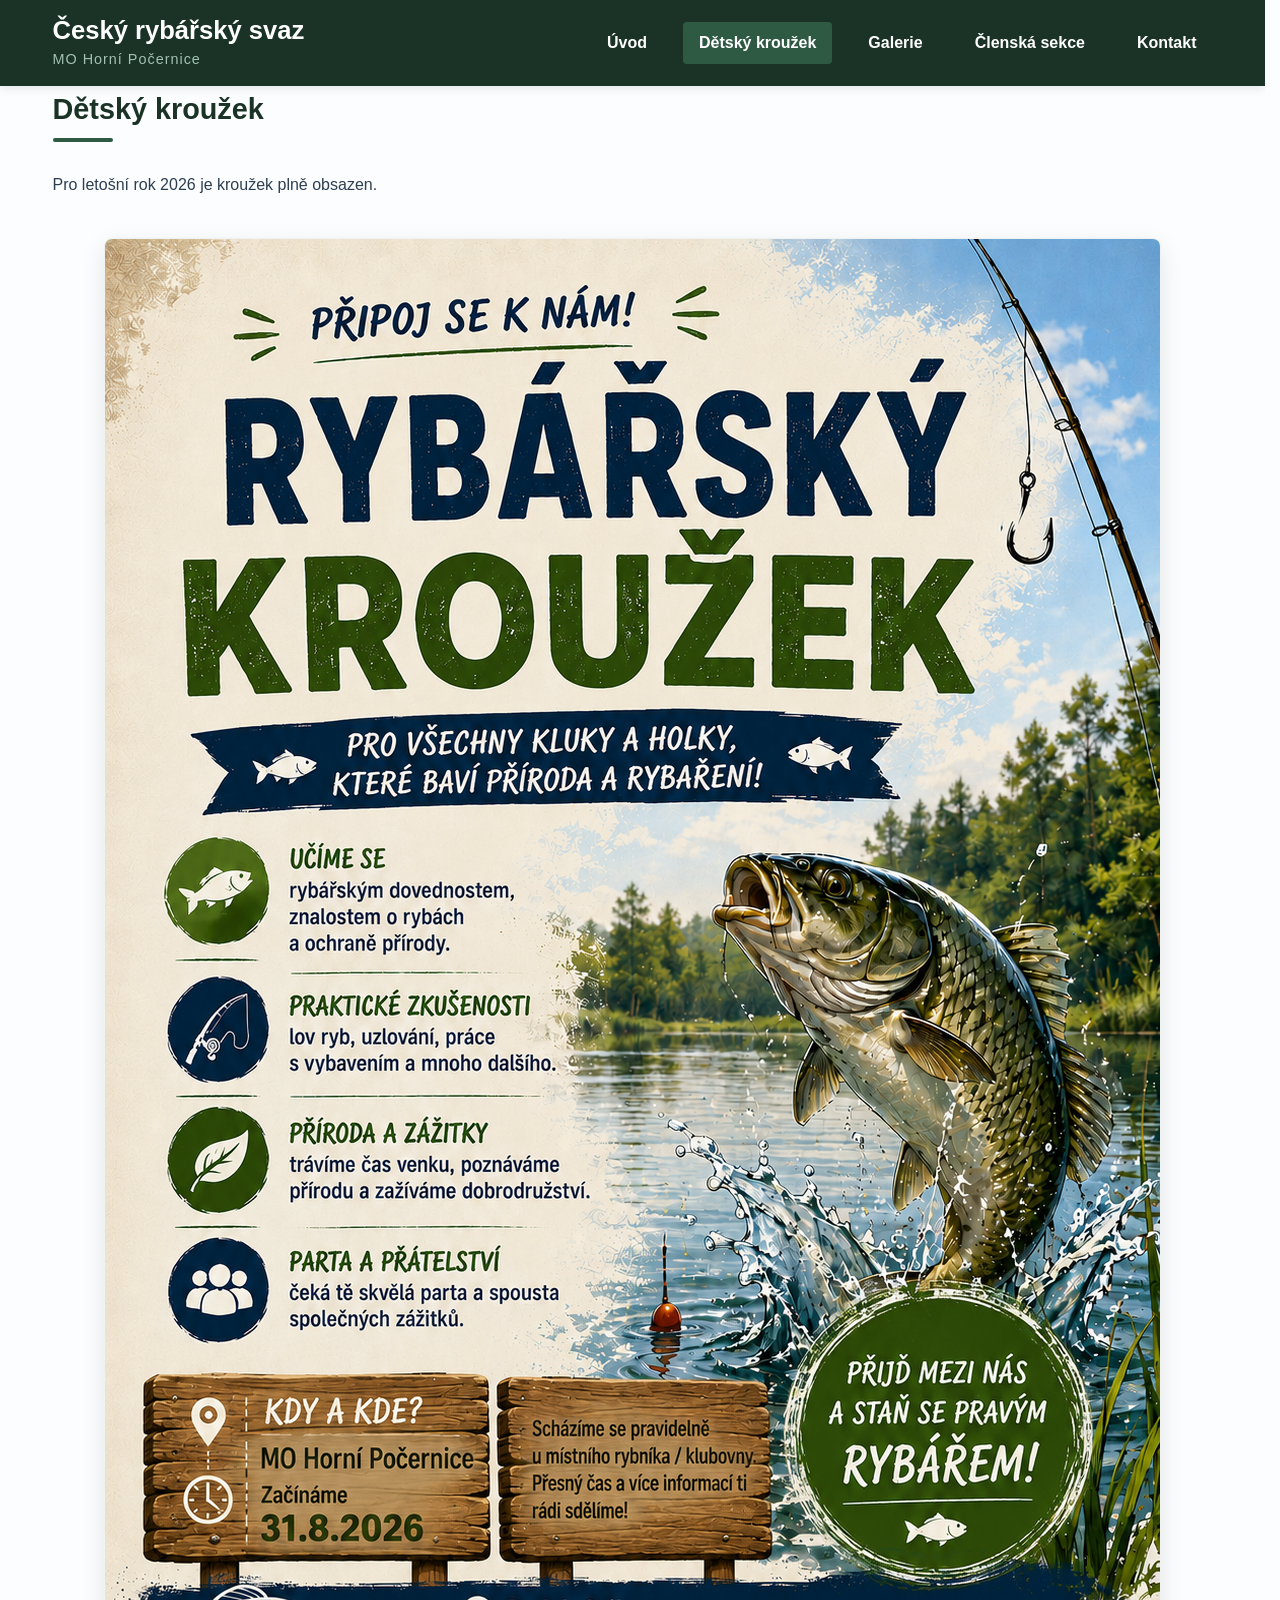
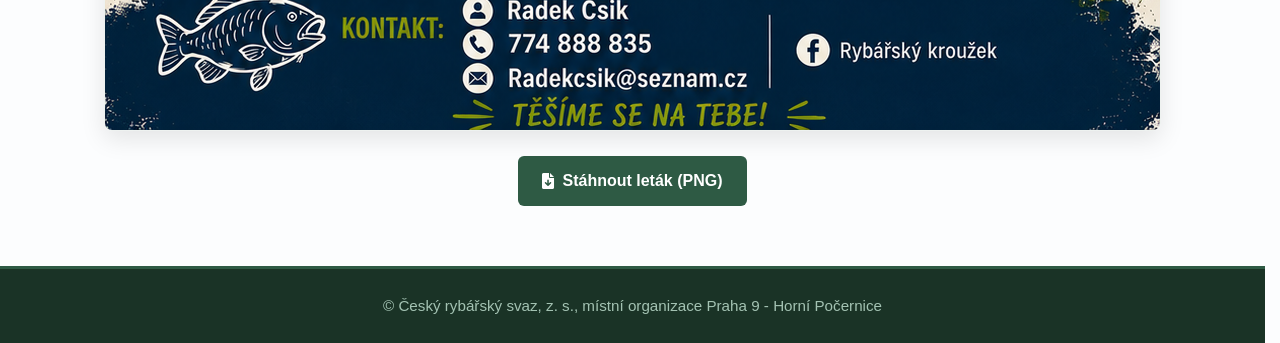
<file: detsky_krouzek.html>
<!DOCTYPE html>
<html lang="cs">
<head>
    <meta charset="UTF-8">
    <meta name="viewport" content="width=device-width, initial-scale=1.0">
    <title>ČRS MO Horní Počernice - Oficiální web</title>
    <link rel="stylesheet" href="style.css">
    <link rel="stylesheet" href="https://cdnjs.cloudflare.com/ajax/libs/font-awesome/6.0.0/css/all.min.css">
	<link rel="icon" href="data:image/svg+xml,<svg xmlns='http://www.w3.org/2000/svg' viewBox='0 0 64 64'><circle cx='32' cy='32' r='30' fill='%231a3326'/><path d='M14 32c12-14 26-10 32 0-6 10-20 14-32 0z' fill='%23ffffff'/><path d='M42 32l12-8v16z' fill='%23ffffff'/><circle cx='23' cy='29' r='2' fill='%231a3326'/></svg>">
</head>
<body>
    <header>
        <div class="container header-flex">
            <div class="logo-area">
                <a href="index.html" style="text-decoration: none; color: inherit;">
                    <h1>Český rybářský svaz</h1>
                    <span>MO Horní Počernice</span>
                </a>
            </div>
			
			<!-- Tlačítko Hamburger menu pro mobily -->
            <button class="mobile-menu-btn" onclick="document.querySelector('nav').classList.toggle('nav-open')">
                <i class="fa-solid fa-bars"></i>
            </button>
			
            <nav>
                <a href="index.html">Úvod</a>
                <a href="detsky_krouzek.html" class="active">Dětský kroužek</a>
				<a href="fotogalerie.html">Galerie</a>
				<a href="clenska_sekce.html">Členská sekce</a>
                <a href="kontakt.html">Kontakt</a>
            </nav>
        </div>
    </header>

	<main class="container page-content">
        <h2 class="page-title">Dětský kroužek</h2>
        <div id="aktuality-stream" class="archiv-stream">
            <p>Pro letošní rok 2026 je kroužek plně obsazen.</p>
			<p></p>
        </div>
        <!-- Kontejner pro zobrazení celého letáku -->
        <div class="poster-container">
            <img src="detsky_krouzek_letak.png" alt="Plakát - Rybářský kroužek Horní Počernice" class="full-poster-img">
        </div>

        <!-- Tlačítko pro stažení -->
        <div class="poster-download-wrap">
            <a href="detsky_krouzek_letak.png" download class="btn-download-poster">
                <i class="fa-solid fa-file-arrow-down"></i> Stáhnout leták (PNG)
            </a>
        </div>
    </main>

    <footer>
        <div class="container">
            <p>&copy; Český rybářský svaz, z. s., místní organizace Praha 9 - Horní Počernice</p>
        </div>
    </footer>
</body>
</html>
</file>
<file: style.css>
/* ==========================================================================
   1. ZÁKLADNÍ RESET A NASTAVENÍ STRÁNKY
   ========================================================================== */
* {
    box-sizing: border-box;
    margin: 0;
    padding: 0;
}

html {
    scrollbar-gutter: stable;
    scroll-behavior: smooth;
}

body {
    font-family: 'Segoe UI', Tahoma, Geneva, Verdana, sans-serif;
    background-color: #fcfdfe;
    color: #2c3e50;
    line-height: 1.6;
}

.container {
    max-width: 1200px;
    margin: 0 auto;
    padding: 0 20px;
}

main {
    padding: 40px 0;
}

.section-title, .page-title {
    font-size: 1.8rem;
    color: #1a3326;
    margin-bottom: 25px;
    position: relative;
    padding-bottom: 10px;
}

.section-title::after, .page-title::after {
    content: '';
    position: absolute;
    bottom: 0;
    left: 0;
    width: 60px;
    height: 4px;
    background-color: #2e5a44;
    border-radius: 2px;
}

/* ==========================================================================
   2. HLAVIČKA A NAVIGACE
   ========================================================================== */
header {
    background-color: #1a3326;
    color: #ffffff;
    padding: 15px 0;
    box-shadow: 0 2px 10px rgba(0,0,0,0.1);
}

.header-flex {
    display: flex;
    justify-content: space-between;
    align-items: center;
    flex-wrap: wrap;
}

.logo-area h1 {
    font-size: 1.6rem;
    font-weight: 700;
    line-height: 1.2;
}

.logo-area span {
    font-size: 0.9rem;
    color: #a3c2b2;
    letter-spacing: 1px;
}

nav {
    display: flex;
    gap: 20px;
}

nav a {
    color: #ffffff;
    text-decoration: none;
    font-weight: 600;
    padding: 8px 16px;
    border-radius: 4px;
    transition: all 0.2s ease;
}

nav a:hover, nav a.active {
    background-color: #2e5a44;
    color: #ffffff;
}

.mobile-menu-btn {
    display: none;
    background: #2e5a44;
    color: #ffffff;
    border: none;
    padding: 10px 14px;
    border-radius: 6px;
    font-size: 1.3rem;
    cursor: pointer;
    transition: background-color 0.2s ease;
}

.mobile-menu-btn:hover {
    background-color: #438463;
}

/* ==========================================================================
   3. HLAVNÍ BANNER (HERO SEKCE NA ÚVODU)
   ========================================================================== */
.main-banner {
    position: relative;
    height: 350px;
    overflow: hidden;
}

.banner-image {
    width: 100%;
    height: 100%;
    object-fit: cover;
}

.banner-overlay {
    position: absolute;
    top: 0;
    left: 0;
    right: 0;
    bottom: 0;
    background: linear-gradient(rgba(0,0,0,0.3), rgba(0,0,0,0.6));
    display: flex;
    flex-direction: column;
    justify-content: center;
    align-items: center;
    color: #ffffff;
    text-align: center;
    padding: 0 20px;
}

.banner-overlay h2 {
    font-size: 2.5rem;
    margin-bottom: 10px;
    text-shadow: 2px 2px 4px rgba(0,0,0,0.6);
}

.banner-overlay p {
    font-size: 1.2rem;
    font-style: italic;
    text-shadow: 1px 1px 3px rgba(0,0,0,0.5);
}

/* ==========================================================================
   4. ROZLOŽENÍ HORNÍHO PANELU (2x2 ODKAZY + DOKUMENTY KE STAŽENÍ)
   ========================================================================== */
.top-dashboard-grid {
    display: grid;
    grid-template-columns: 1.15fr 0.85fr;
    gap: 30px;
    align-items: start;
}

/* Levý sloupec: mřížka 2x2 */
.grid-links-2x2 {
    display: grid;
    grid-template-columns: repeat(2, 1fr);
    gap: 15px;
}

.link-card {
    display: flex;
    flex-direction: column;
    align-items: center;
    justify-content: center;
    background: #ffffff;
    padding: 22px 15px;
    border-radius: 8px;
    text-decoration: none;
    color: #1a3326;
    box-shadow: 0 4px 6px rgba(0,0,0,0.05);
    border: 1px solid #eef2f0;
    transition: all 0.2s ease;
    text-align: center;
}

.link-card img {
    width: 52px;
    height: 52px;
    margin-bottom: 12px;
    object-fit: contain;
}

.link-card span {
    font-weight: 700;
    font-size: 1.05rem;
    line-height: 1.3;
}

.link-card:hover {
    transform: translateY(-4px);
    box-shadow: 0 8px 15px rgba(46, 90, 68, 0.12);
    border-color: #2e5a44;
}

/* Pravý sloupec: Panel dokumentů */
.downloads-card {
    background-color: #f4f7f5;
    border-radius: 8px;
    border-left: 4px solid #2e5a44;
    padding: 24px;
    box-shadow: 0 4px 10px rgba(0, 0, 0, 0.03);
    border-top: 1px solid #eef2f0;
    border-right: 1px solid #eef2f0;
    border-bottom: 1px solid #eef2f0;
    display: flex;
    flex-direction: column;
}

.downloads-intro {
    font-size: 0.95rem;
    color: #555555;
    margin-bottom: 15px;
}

.download-list {
    list-style: none;
    margin: 0;
    padding: 0;
    display: flex;
    flex-direction: column;
    gap: 10px;
    margin-bottom: 20px;
}

.download-list li a {
    display: flex;
    align-items: center;
    gap: 12px;
    background: #ffffff;
    padding: 12px 14px;
    border-radius: 6px;
    text-decoration: none;
    border: 1px solid #e0e6e2;
    transition: all 0.2s ease;
}

.download-list li a:hover {
    border-color: #2e5a44;
    box-shadow: 0 3px 8px rgba(46, 90, 68, 0.1);
    transform: translateX(3px);
}

.download-list .file-icon {
    font-size: 1.4rem;
    flex-shrink: 0;
}

.download-list .file-icon.red {
    color: #c0392b;
}

.download-list .file-icon.green {
    color: #2e5a44;
}

.download-list .file-text {
    flex: 1;
    min-width: 0;
    display: flex;
    flex-direction: column;
}

.download-list .file-text strong {
    color: #1a3326;
    font-size: 0.95rem;
    line-height: 1.25;
}

.download-list .file-text small {
    color: #777777;
    font-size: 0.8rem;
    margin-top: 2px;
}

.download-list .download-action {
    color: #2e5a44;
    font-size: 1rem;
    opacity: 0.7;
    transition: opacity 0.2s, transform 0.2s;
}

.download-list li a:hover .download-action {
    opacity: 1;
    transform: scale(1.15);
}

/* Tlačítko na celý pCloud archiv */
.btn-all-pcloud {
    display: inline-flex;
    align-items: center;
    justify-content: center;
    gap: 8px;
    background: #2e5a44;
    color: #ffffff !important;
    text-decoration: none;
    padding: 12px 16px;
    border-radius: 6px;
    font-weight: 600;
    font-size: 0.95rem;
    transition: background 0.2s ease;
    text-align: center;
}

.btn-all-pcloud:hover {
    background: #1a3326;
}

/* Responzivita pro nový panel */
@media (max-width: 992px) {
    .top-dashboard-grid {
        grid-template-columns: 1fr;
        gap: 35px;
    }
}

@media (max-width: 550px) {
    .grid-links-2x2 {
        grid-template-columns: 1fr;
    }
}

/* ==========================================================================
   5. ÚVODNÍ STRÁNKA: ROZVRŽENÍ (ÚŘEDNÍ HODINY + KALENDÁŘ)
   ========================================================================== */
.flex-news-cal {
    display: flex;
    gap: 30px;
    max-width: 850px;
    margin: 0 auto;
    align-items: flex-start;
}

/* Levý sloupec - Úřední hodiny */
.news-list {
    flex: 1;
    min-width: 0;
    background-color: #f4f7f5;
    padding: 25px;
    border-radius: 8px;
    border-left: 4px solid #2e5a44;
    display: flex;
    flex-direction: column;
}

.uredni-hodiny-wrapper {
    width: 100%;
    display: flex;
    flex-direction: column;
}

/* Pravý sloupec - Kalendář akcí */
a.clickable-aside {
    flex: 1;
    min-width: 0;
    background-color: #f4f7f5;
    padding: 25px;
    border-radius: 8px;
    border-left: 4px solid #2e5a44;
    text-decoration: none;
    color: inherit;
    display: flex;
    flex-direction: column;
    transition: transform 0.2s ease, box-shadow 0.2s ease;
}

a.clickable-aside:hover {
    transform: translateY(-3px);
    box-shadow: 0 8px 20px rgba(46, 90, 68, 0.12);
}

a.clickable-aside .section-title {
    color: #1a3326;
}

.btn-more, .btn-more-hours {
    display: block;
    width: 100%;
    text-align: center;
    background: #2e5a44;
    color: #ffffff !important;
    text-decoration: none;
    padding: 12px 20px;
    border-radius: 6px;
    font-weight: 600;
    margin-top: 20px;
    transition: background 0.2s ease;
    box-sizing: border-box;
}

.btn-more:hover, .btn-more-hours:hover {
    background: #1d3a2b;
    color: #ffffff !important;
}

#kalendar-list, #uredni-hodiny-list {
    display: flex;
    flex-direction: column;
    gap: 15px;
}

.cal-item {
    display: flex;
    align-items: flex-start;
    gap: 15px;
    padding: 12px 0;
    border-bottom: 1px solid #e0e6e2;
}

.cal-item:last-child {
    border-bottom: none;
}

.cal-date {
    background: #ffffff;
    border: 2px solid #2e5a44;
    border-radius: 6px;
    min-width: 55px;
    text-align: center;
    box-shadow: 0 2px 4px rgba(0,0,0,0.05);
    overflow: hidden;
    flex-shrink: 0;
}

.cal-date strong {
    display: block;
    font-size: 1.3rem;
    color: #2e5a44;
    padding-top: 3px;
    line-height: 1.1;
}

.cal-date span {
    display: block;
    background: #2e5a44;
    color: #ffffff;
    font-size: 0.75rem;
    text-transform: uppercase;
    padding: 2px 0;
    font-weight: bold;
}

.cal-info {
    font-weight: 600;
    color: #1a3326;
    font-size: 1rem;
    line-height: 1.35;
    word-break: break-word;
}

.cal-info small {
    color: #666666;
    font-weight: normal;
    display: inline-block;
    margin-top: 4px;
}

/* ==========================================================================
   6. STRÁNKA: AKTUALITY (A STREAM NA ÚVODU)
   ========================================================================== */
.archiv-stream {
    display: flex;
    flex-direction: column;
    gap: 40px;
    margin-top: 30px;
}

.full-article-card {
    background: #ffffff;
    padding: 35px;
    border-radius: 8px;
    box-shadow: 0 4px 10px rgba(0,0,0,0.04);
    border: 1px solid #eef2f0;
}

.article-meta {
    display: inline-block;
    background: #2e5a44;
    color: #ffffff;
    padding: 5px 12px;
    border-radius: 4px;
    font-weight: bold;
    font-size: 0.9rem;
    margin-bottom: 15px;
}

.full-article-card h2 {
    color: #1a3326;
    font-size: 1.8rem;
    margin-bottom: 15px;
    line-height: 1.3;
}

.article-image,
.archiv-stream img,
#aktuality-index-list .full-article-card img {
    display: block;
    width: 50%;
    max-width: 480px;
    height: auto;
    object-fit: contain;
    margin: 20px auto 25px auto;
    border-radius: 8px;
    box-shadow: 0 4px 16px rgba(0, 0, 0, 0.08);
    border: 1px solid #eef2f0;
    cursor: zoom-in;
    transition: transform 0.2s ease, box-shadow 0.2s ease;
}

.article-image:hover,
.archiv-stream img:hover,
#aktuality-index-list .full-article-card img:hover {
    transform: scale(1.01);
    box-shadow: 0 8px 24px rgba(46, 90, 68, 0.15);
}

.article-perex {
    font-size: 1.15rem;
    color: #4a5568;
    font-style: italic;
    margin-bottom: 20px;
    line-height: 1.6;
    border-left: 4px solid #2e5a44;
    padding-left: 15px;
}

.article-body {
    font-size: 1.05rem;
    color: #2d3748;
    line-height: 1.8;
    white-space: pre-line;
}

/* ==========================================================================
   7. STRÁNKA: KONTAKT
   ========================================================================== */
.contact-grid {
    display: grid;
    grid-template-columns: 1fr 1fr;
    gap: 40px;
    align-items: start;
}

.contact-info {
    display: flex;
    flex-direction: column;
    gap: 25px;
}

.contact-card {
    background: #ffffff;
    padding: 25px;
    border-radius: 8px;
    border: 1px solid #eef2f0;
    border-left: 4px solid #2e5a44;
    box-shadow: 0 3px 8px rgba(0,0,0,0.02);
}

.contact-card h3 {
    color: #1a3326;
    font-size: 1.25rem;
    margin-bottom: 15px;
    display: flex;
    align-items: center;
    gap: 12px;
}

.contact-card h3 i {
    color: #2e5a44;
    font-size: 1.2rem;
}

.contact-card p {
    margin-bottom: 10px;
    color: #4a5568;
}

.contact-card p:last-child {
    margin-bottom: 0;
}

.contact-card strong {
    color: #1a3326;
}

.contact-card a {
    color: #2e5a44;
    text-decoration: none;
    font-weight: 600;
    transition: color 0.2s;
}

.contact-card a:hover {
    color: #438463;
    text-decoration: underline;
}

a.clickable-card {
    display: block;
    text-decoration: none;
    color: inherit;
    transition: transform 0.2s ease, box-shadow 0.2s ease, border-color 0.2s ease;
}

a.clickable-card:hover {
    transform: translateY(-3px);
    box-shadow: 0 8px 20px rgba(46, 90, 68, 0.12);
    border-color: #2e5a44;
}

.card-link-hint {
    margin-top: 15px;
    padding-top: 10px;
    border-top: 1px dashed #e0e6e2;
    font-size: 0.9rem;
    color: #2e5a44;
    font-weight: 600;
    text-align: right;
    transition: color 0.2s ease;
}

a.clickable-card:hover .card-link-hint {
    color: #438463;
}

.hours-card-full {
    background: #ffffff;
    border: 1px solid #eef2f0;
    border-left: 4px solid #2e5a44;
    border-radius: 8px;
    box-shadow: 0 4px 12px rgba(0,0,0,0.04);
    padding: 25px;
    margin-top: 20px;
}

.hours-header-full {
    display: flex;
    justify-content: space-between;
    align-items: center;
    border-bottom: 1px solid #e0e6e2;
    padding-bottom: 15px;
    margin-bottom: 20px;
    flex-wrap: wrap;
    gap: 15px;
}

.hours-title-full {
    display: flex;
    align-items: center;
    gap: 12px;
}

.hours-icon-full {
    font-size: 1.4rem;
    color: #2e5a44;
}

.hours-title-full h3 {
    margin: 0;
    color: #1a3326;
    font-size: 1.3rem;
    font-weight: 700;
}

.hours-title-full p {
    margin: 4px 0 0 0;
    color: #666666;
    font-size: 0.95rem;
}

.hours-time-badge-full {
    background: #f4f7f5;
    color: #2e5a44;
    padding: 8px 16px;
    border-radius: 20px;
    font-weight: 600;
    font-size: 1rem;
    display: flex;
    align-items: center;
    gap: 8px;
    border: 1px solid #e0e6e2;
}

.member-info-box {
    display: flex;
    align-items: center;
    gap: 12px;
    background: #f4f7f5;
    border: 1px solid #e0e6e2;
    border-left: 3px solid #2e5a44;
    padding: 12px 16px;
    border-radius: 6px;
    margin-bottom: 20px;
    font-size: 0.9rem;
    color: #1a3326;
    line-height: 1.4;
}

.member-info-box i {
    font-size: 1.2rem;
    color: #2e5a44;
    flex-shrink: 0;
}

.member-info-box a {
    color: #2e5a44;
    font-weight: 700;
    text-decoration: none;
}

.member-info-box a:hover {
    text-decoration: underline;
}

.hours-grid-full {
    display: grid;
    grid-template-columns: repeat(auto-fill, minmax(110px, 1fr));
    gap: 12px;
}

.date-badge-full {
    background: #fcfdfe;
    border: 1px solid #eef2f0;
    border-radius: 6px;
    padding: 14px 8px;
    text-align: center;
    display: flex;
    flex-direction: column;
    justify-content: center;
    align-items: center;
    transition: all 0.2s ease-in-out;
}

.date-badge-full:hover {
    border-color: #2e5a44;
    background: #f4f7f5;
    transform: translateY(-2px);
}

.date-text-full {
    color: #1a3326;
    font-weight: 600;
    font-size: 1.05rem;
}

.date-badge-next-full {
    background: #f4f7f5;
    border-color: #2e5a44;
    box-shadow: 0 2px 6px rgba(46, 90, 68, 0.12);
}

.date-badge-next-full .date-text-full {
    color: #2e5a44;
    font-weight: 700;
}

.next-label-full {
    font-size: 0.65rem;
    text-transform: uppercase;
    background: #2e5a44;
    color: #ffffff;
    padding: 2px 6px;
    border-radius: 4px;
    margin-bottom: 6px;
    font-weight: 700;
    letter-spacing: 0.5px;
}

.contact-map {
    height: 100%;
}

.map-wrapper {
    width: 100%;
    height: 100%;
    min-height: 500px;
    border-radius: 8px;
    overflow: hidden;
    box-shadow: 0 4px 12px rgba(0,0,0,0.05);
    border: 1px solid #eef2f0;
}

/* ==========================================================================
   8. PATIČKA
   ========================================================================== */
footer {
    background-color: #1a3326;
    color: #a3c2b2;
    text-align: center;
    padding: 25px 0;
    margin-top: 60px;
    font-size: 0.95rem;
    border-top: 3px solid #2e5a44;
}

.footer-flex {
    display: flex;
    flex-direction: column;
    align-items: center;
    gap: 12px;
}

/* ==========================================================================
   9. RESPONSIVITA (MEDIA QUERIES PRO MOBILY A TABLETY)
   ========================================================================== */
@media (max-width: 992px) {
    .flex-news-cal {
        flex-direction: column;
        gap: 30px;
        max-width: 100%;
    }
    
    .news-list {
        flex: 1 1 auto;
        width: 100%;
    }

    .contact-grid {
        grid-template-columns: 1fr;
        gap: 30px;
    }

    .map-wrapper {
        min-height: 350px;
    }
}

@media (max-width: 768px) {
    .header-flex {
        flex-direction: row;
        justify-content: space-between;
        align-items: center;
        text-align: left;
    }

    .mobile-menu-btn {
        display: block;
    }

    nav {
        display: none;
        flex-direction: column;
        width: 100%;
        gap: 8px;
        margin-top: 15px;
        padding-top: 15px;
        border-top: 1px solid #2e5a44;
    }

    nav.nav-open {
        display: flex;
    }

    nav a {
        text-align: center;
        padding: 10px 16px;
        background-color: rgba(255, 255, 255, 0.08);
        border-radius: 6px;
        font-size: 1rem;
    }

    .main-banner {
        height: 250px;
    }

    .banner-overlay h2 {
        font-size: 1.8rem;
    }

    .news-entry, .news-entry-hours {
        flex-direction: column;
        gap: 12px;
    }

    .news-date {
        min-width: auto;
        display: inline-block;
        align-self: flex-start;
        padding: 6px 15px;
    }
    
    .full-article-card {
        padding: 20px;
    }

    .article-image,
    .archiv-stream img,
    #aktuality-index-list .full-article-card img {
        width: 100%;
        max-width: 100%;
        margin: 15px 0 20px 0;
    }
}

/* ==========================================================================
   10. SEKCE: FOTOGALERIE
   ========================================================================== */
.albums-grid {
    display: grid;
    grid-template-columns: repeat(auto-fill, minmax(320px, 1fr));
    gap: 30px;
    margin-top: 20px;
}

.album-card {
    background: #ffffff;
    border: 1px solid #eef2f0;
    border-radius: 8px;
    overflow: hidden;
    text-decoration: none;
    box-shadow: 0 4px 10px rgba(0,0,0,0.03);
    transition: transform 0.3s ease, box-shadow 0.3s ease, border-color 0.3s ease;
    display: flex;
    flex-direction: column;
}

.album-card-image {
    position: relative;
    width: 100%;
    aspect-ratio: 4 / 3;
    overflow: hidden;
    background-color: #f4f7f5;
}

.album-card-image img {
    width: 100%;
    height: 100%;
    object-fit: cover;
    display: block;
    transition: transform 0.3s ease;
}

.album-card-badge {
    position: absolute;
    top: 15px;
    right: 15px;
    background: rgba(26, 51, 38, 0.85);
    color: #ffffff;
    padding: 4px 12px;
    border-radius: 20px;
    font-size: 0.8rem;
    font-weight: 600;
    backdrop-filter: blur(3px);
}

.album-card-info {
    padding: 18px;
    border-top: 1px solid #f4f7f5;
}

.album-card-info h3 {
    color: #1a3326;
    font-size: 1.15rem;
    font-weight: 700;
    margin: 0;
    transition: color 0.2s ease;
}

.album-card:hover {
    transform: translateY(-5px);
    box-shadow: 0 8px 20px rgba(46, 90, 68, 0.1);
    border-color: #2e5a44;
}

.album-card:hover .album-card-image img {
    transform: scale(1.04);
}

.album-card:hover .album-card-info h3 {
    color: #2e5a44;
}

@media (max-width: 768px) {
    .albums-grid {
        grid-template-columns: 1fr;
        gap: 20px;
    }
}

/* ==========================================================================
   11. SEKCE: ČLENSKÁ SEKCE
   ========================================================================== */
.member-login-card {
    max-width: 450px;
    margin: 60px auto;
    background: #ffffff;
    border: 1px solid #eef2f0;
    border-radius: 8px;
    padding: 40px 30px;
    box-shadow: 0 10px 25px rgba(0,0,0,0.05);
    text-align: center;
}

.login-header {
    margin-bottom: 25px;
}

.login-icon {
    font-size: 2.5rem;
    color: #2e5a44;
    margin-bottom: 15px;
    background: #f4f7f5;
    width: 70px;
    height: 70px;
    line-height: 70px;
    border-radius: 50%;
    display: inline-block;
}

.login-header h3 {
    color: #1a3326;
    font-size: 1.3rem;
    margin-bottom: 8px;
}

.login-header p {
    color: #666;
    font-size: 0.95rem;
}

.member-login-card input[type="password"] {
    width: 100%;
    padding: 12px 15px;
    border: 1px solid #d0dad5;
    border-radius: 6px;
    font-size: 1rem;
    margin-bottom: 15px;
    outline: none;
    transition: border-color 0.2s;
    text-align: center;
}

.member-login-card input[type="password"]:focus {
    border-color: #2e5a44;
    box-shadow: 0 0 0 3px rgba(46, 90, 68, 0.1);
}

.btn-login {
    width: 100%;
    background-color: #2e5a44;
    color: #ffffff;
    border: none;
    padding: 12px;
    font-size: 1rem;
    font-weight: 600;
    border-radius: 6px;
    cursor: pointer;
    transition: background-color 0.2s;
}

.btn-login:hover {
    background-color: #1a3326;
}

.login-error {
    color: #c0392b;
    font-size: 0.9rem;
    margin-top: 15px;
    font-weight: 600;
}

.member-welcome-bar {
    display: flex;
    justify-content: space-between;
    align-items: center;
    background: #ffffff;
    border: 1px solid #eef2f0;
    padding: 15px 25px;
    border-radius: 8px;
    margin-bottom: 25px;
    box-shadow: 0 2px 5px rgba(0,0,0,0.02);
}

.status-badge {
    background: #e8f5e9;
    color: #2e7d32;
    padding: 3px 10px;
    border-radius: 4px;
    font-size: 0.8rem;
    font-weight: 700;
    display: inline-block;
    margin-bottom: 4px;
}

.member-welcome-bar p {
    color: #555;
    font-size: 0.95rem;
    margin: 0;
}

.btn-logout {
    background: transparent;
    border: 1px solid #d0dad5;
    color: #666;
    padding: 8px 14px;
    border-radius: 6px;
    cursor: pointer;
    font-weight: 600;
    font-size: 0.9rem;
    transition: all 0.2s;
}

.btn-logout:hover {
    background: #fdf2f2;
    color: #c0392b;
    border-color: #f5c2c2;
}

.pcloud-iframe-container {
    background: #ffffff;
    border: 1px solid #eef2f0;
    border-radius: 8px;
    overflow: hidden;
    box-shadow: 0 4px 15px rgba(0,0,0,0.03);
}

@media (max-width: 768px) {
    .member-welcome-bar {
        flex-direction: column;
        align-items: flex-start;
        gap: 15px;
    }
    .btn-logout {
        width: 100%;
        text-align: center;
    }
}

/* ==========================================================================
   12. SEKCE: BRIGÁDY A ZVÝRAZNĚNÍ
   ========================================================================== */
.brigady-section {
    scroll-margin-top: 30px;
    padding: 15px;
    border-radius: 8px;
    transition: background-color 0.5s ease;
}

.brigady-section:target {
    animation: highlightBrigady 2.5s ease-in-out;
}

@keyframes highlightBrigady {
    0% { background-color: rgba(46, 90, 68, 0.15); }
    100% { background-color: transparent; }
}

.section-intro {
    color: #555555;
    margin-bottom: 15px;
    font-size: 0.95rem;
}

.table-responsive {
    width: 100%;
    overflow-x: auto;
    border-radius: 8px;
    box-shadow: 0 4px 10px rgba(0, 0, 0, 0.03);
    border: 1px solid #eef2f0;
    background: #ffffff;
    margin-bottom: 15px;
}

.brigady-table {
    width: 100%;
    border-collapse: collapse;
    text-align: center;
    font-size: 0.95rem;
}

.brigady-table th {
    background-color: #2e5a44;
    color: #ffffff;
    padding: 12px 15px;
    font-weight: 600;
    white-space: nowrap;
}

.brigady-table td {
    padding: 12px 15px;
    border-bottom: 1px solid #f0f4f2;
    color: #2c3e50;
    white-space: nowrap;
}

.brigady-table td:first-child {
    text-align: left;
    background-color: #fcfdfe;
}

.brigady-table tr:hover {
    background-color: #f4f7f5;
}

.brigady-table .table-total-row td {
    background-color: #f4f7f5;
    color: #1a3326;
}

.brigady-note {
    font-size: 0.9rem;
    color: #666666;
    display: flex;
    align-items: center;
    gap: 8px;
}

.brigady-note i {
    color: #2e5a44;
}

/* ==========================================================================
   13. SEKCE: DĚTSKÝ KROUŽEK (CELÝ LETÁK)
   ========================================================================== */
.poster-container {
    display: flex;
    justify-content: center;
    margin-bottom: 25px;
}

.full-poster-img {
    max-width: 100%;
    height: auto;
    border-radius: 8px;
    box-shadow: 0 8px 25px rgba(0,0,0,0.1);
    border: 1px solid #eef2f0;
}

.poster-download-wrap {
    text-align: center;
    margin-bottom: 40px;
}

.btn-download-poster {
    display: inline-flex;
    align-items: center;
    gap: 8px;
    background: #2e5a44;
    color: #ffffff;
    text-decoration: none;
    padding: 12px 24px;
    border-radius: 6px;
    font-size: 1rem;
    font-weight: 600;
    transition: background-color 0.2s ease, transform 0.2s ease;
}

.btn-download-poster:hover {
    background: #1a3326;
    transform: translateY(-2px);
}

/* ==========================================================================
   14. VYSKAKOVACÍ MODÁLNÍ OKNO PRO OBRÁZKY (LIGHTBOX / POPUP)
   ========================================================================== */
.image-modal {
    display: none;
    position: fixed;
    z-index: 9999;
    inset: 0;
    width: 100%;
    height: 100%;
    background-color: rgba(0, 0, 0, 0.88);
    backdrop-filter: blur(5px);
    justify-content: center;
    align-items: center;
    padding: 20px;
    box-sizing: border-box;
    cursor: zoom-out;
}

.image-modal.active {
    display: flex;
    animation: modalFadeIn 0.25s ease;
}

.image-modal img {
    max-width: 95vw;
    max-height: 90vh;
    object-fit: contain;
    border-radius: 8px;
    box-shadow: 0 10px 40px rgba(0, 0, 0, 0.6);
    cursor: default;
}

.modal-close {
    position: absolute;
    top: 20px;
    right: 30px;
    color: #ffffff;
    font-size: 40px;
    font-weight: bold;
    cursor: pointer;
    line-height: 1;
    transition: color 0.2s;
    user-select: none;
}

.modal-close:hover {
    color: #ffd700;
}

@keyframes modalFadeIn {
    from { opacity: 0; }
    to { opacity: 1; }
}
</file>
